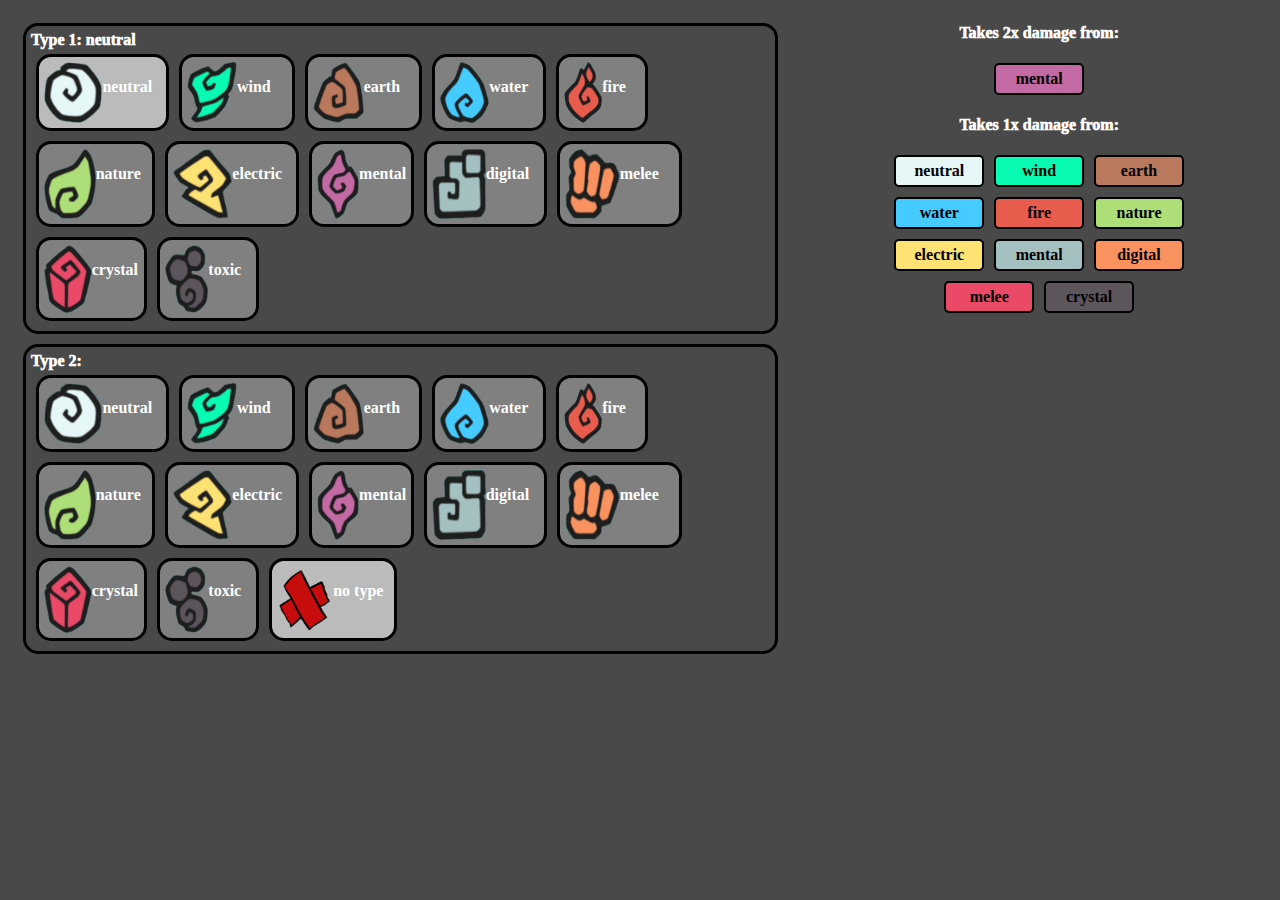
<file: index.html>
<!DOCTYPE html>
<html lang="en">
<head>
    <meta charset="UTF-8">
    <meta http-equiv="X-UA-Compatible" content="IE=edge">
    <meta name="viewport" content="width=device-width, initial-scale=1.0">
    <meta http-equiv="Cache-Control" content="no-cache, no-store, must-revalidate">
    <meta http-equiv="Pragma" content="no-cache">
    <meta http-equiv="Expires" content="0">
    <title>Temtem typr</title>
    <link rel="stylesheet" href="style.css">
    <script defer type="text/javascript" src="testsitescript.js"></script>
    <link rel="icon" href="./images/temtemlogo.ico">
</head>
<body>
    <div id="input">
        <div id="type1container" class = "typeListContainer">
            <div id="type1" class = "typeDisplay"></div>
            <div id="type1list" class = "typeList"></div>
        </div>
    
        <div id="type2container" class = "typeListContainer">
            <div id="type2" class = "typeDisplay"></div>
            <div id="type2list" class = "typeList"></div>
        </div>
    </div>

    <div id="output"></div>

</body>
</html>
</file>
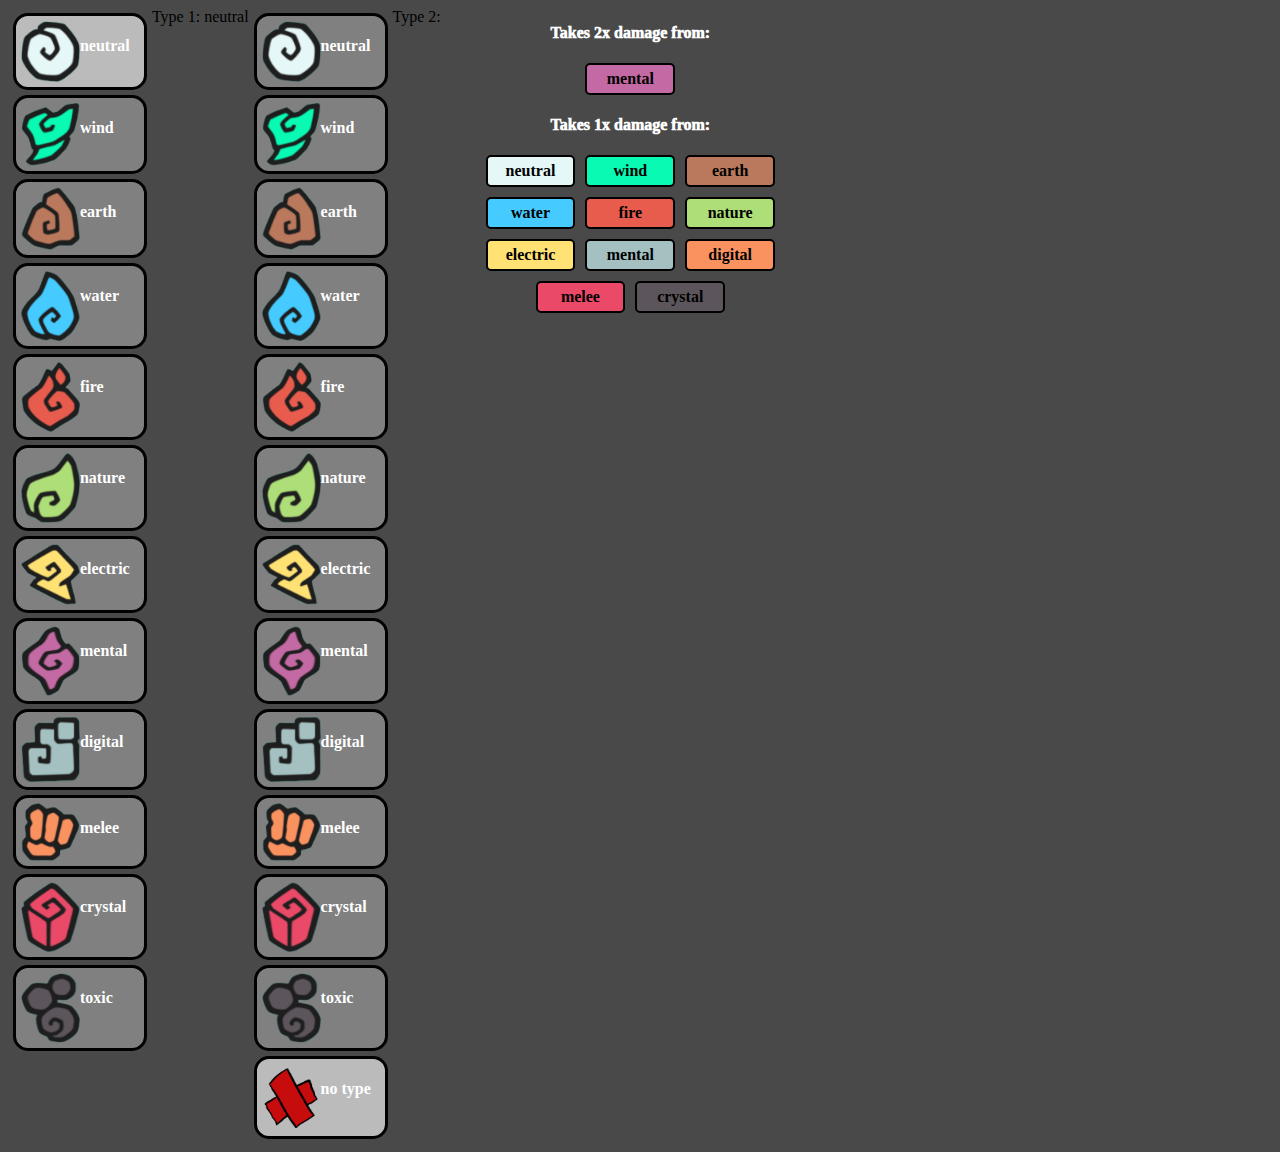
<file: testsite.html>
<!DOCTYPE html>
<html lang="en">
<head>
    <meta charset="UTF-8">
    <meta http-equiv="X-UA-Compatible" content="IE=edge">
    <meta name="viewport" content="width=device-width, initial-scale=1.0">
    <title>Temtem typr</title>
    <link rel="stylesheet" href="style.css">
    <script defer type="text/javascript" src="testsitescript.js"></script>
</head>
<body>
    <div id="type1list"></div>
    <div id="type1"></div>

    <div id="type2list"></div>
    <div id="type2"></div>

    <div id="output"></div>

</body>
</html>
</file>
<file: style.css>
body {
    display: flex;
    height: 100%;
}

#types {
    width: 40%;
    height: 100%;
    flex-direction: row;
}

#output{
    display: flex;
    flex-direction: column;
    width: 30%;
}

#input{
    display: flex;
    flex-direction: column;
    width: 65%;
    height: 90%;
    padding: 10px;
}

#type1list > div {
    flex-direction: row;
}

.typeList{
    width: 100%;
    display: flex;
    flex-flow: row wrap;
    align-content: space-between;
}

.typeContainer {
    display: flex;
    flex-direction: row;
    background-color: gray;
    padding: 5px;
    margin: 5px;
    border: black;
    border-width: 3px;
    border-style: solid;
    border-radius: 15px;
}

.typeContainerSelected {
    display: flex;
    flex-direction: row;
    background-color: rgb(187, 187, 187);
    padding: 5px;
    margin: 5px;
    border: black;
    border-width: 3px;
    border-style: solid;
    border-radius: 15px;
}

.typeContainer > p {
    color: white;
    font-weight: 700;
}

.typeContainerSelected > p {
    color: white;
    font-weight: 700;
}

img {
    width: 50%;
    height: auto;
    max-width: 70px;
    max-height: 70px;
}

ul {
    list-style: none;
}

ul > li {
    margin: 5px;
    padding: 5px;
    width: 20%;
    text-align: center;
    font-weight: 700;
    border-width: 2px;
    border-style: solid;
    border-radius: 5px;
}

#output > p {
    text-align: center;
    font-weight: 1000;
    color: white;
}

.typeDisplay {
    font-weight: 1000;
    color: white;
}

.typeListContainer {
    width: 90%;
    height: 50%;
    display: flex;
    flex-flow: column wrap;
    align-content: flex-start;
    border: black;
    border-width: 3px;
    border-style: solid;
    border-radius: 15px;
    padding: 5px;
    margin: 5px;
}

body {
    background-color: rgb(73, 73, 73);
}

#output > div {
    display: flex;
    flex-flow: row wrap;
    justify-content: center;
}

#output > div > p{
    margin: 5px;
    padding: 5px;
    width: 20%;
    text-align: center;
    font-weight: 700;
    border-width: 2px;
    border-style: solid;
    border-radius: 5px;
}


#neutral{
    background-color: #e6f7f7;
}
#wind{
    background-color: #08fab3;
}
#earth{
    background-color: #ba795c;
}
#water{
    background-color: #45cbff;
}
#fire{
    background-color: #e85c4e;
}
#nature{
    background-color: #adde77;
}
#electric{
    background-color: #ffe174;
}
#mental{
    background-color: #c369a3;
}
#digital{
    background-color: #a4c0c1;
}
#melee{
    background-color: #fa9260;
}
#crystal{
    background-color: #ea4a68;
}
#toxic{
    background-color: #5c565c;
}
</file>
